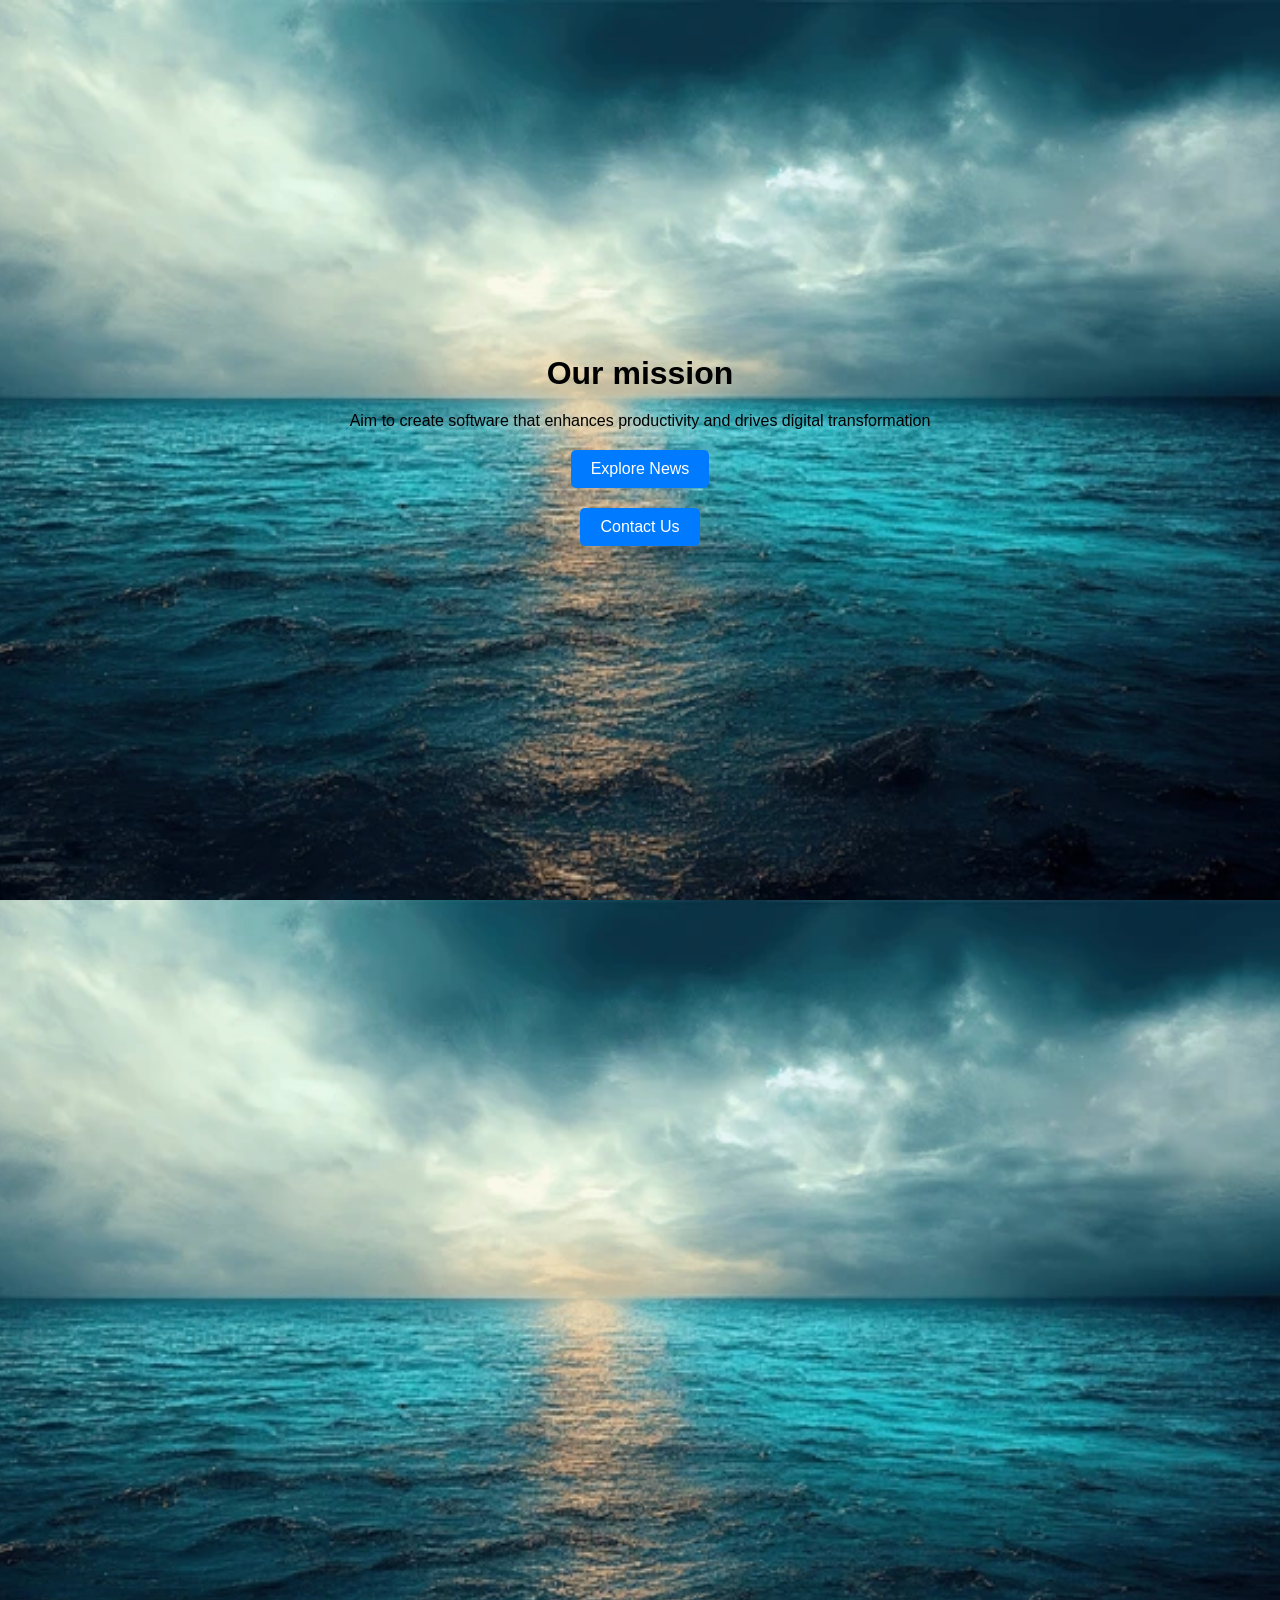
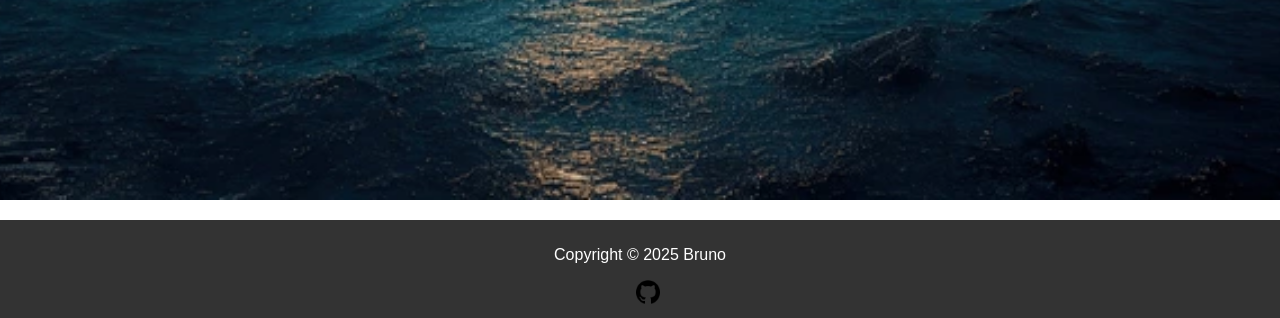
<file: index.html>
<!DOCTYPE html>
<html lang="en">
<head>
    <meta charset="UTF-8">
    <meta name="viewport" content="width=device-width, initial-scale=1.0">
    <title>Background Image with Navbar</title>
    <link rel="stylesheet" href="style.css">
</head>
<body>
    <div class="background">
        <h1 class="intro-title">Our mission</h1>
        <p class="intro-text">Aim to create software that enhances productivity and drives digital transformation</p>
        <a href="news.html" class="cta-button">Explore News</a>
        <a href="contact.html" class="cta-button">Contact Us</a>
    </div>
    <div class="background">
    </div>
    <footer class="footer">
        <p>Copyright &copy 2025 Bruno</p>
        <a href="https://github.com/brunovern/Internet-platforma" target="_blank">
            <img src="img/github.png" alt="GitHub" class="github-icon">
        </a>
    </footer>
</body>
</html>
</file>
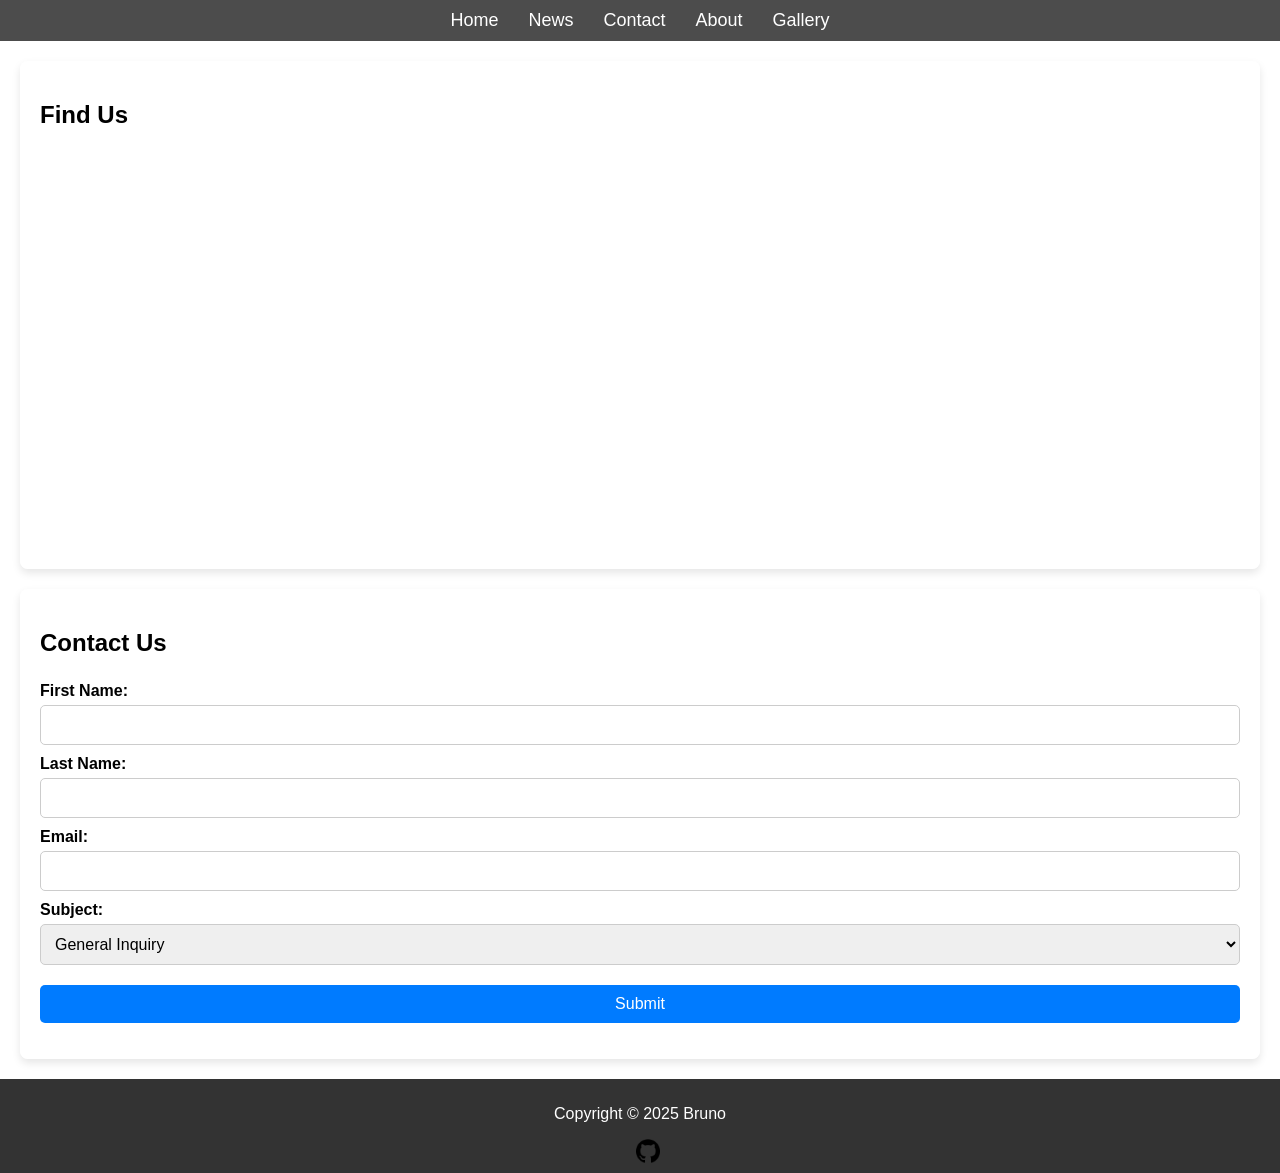
<file: contact.html>
<html lang="en">
<head>
    <meta charset="UTF-8">
    <meta name="viewport" content="width=device-width, initial-scale=1.0">
    <title>Projekt IP</title>
    <link rel="stylesheet" href="style.css">
</head>
<body>
    <header>
        <nav class="navbar">
            <a href="index.html">Home</a>
            <a href="news.html">News</a>
            <a href="contact.html">Contact</a>
            <a href="about.html">About</a>
            <a href="gallery.html">Gallery</a>
        </nav>
    </header>
    <main>
        <section class="map">
            <h2>Find Us</h2>
            <iframe
                src="https://www.google.com/maps/embed?pb=!1m18!1m12!1m3!1d11615.01662502233!2d15.9870102!3d45.8144449!2m3!1f0!2f0!3f0!3m2!1i1024!2i768!4f13.1!3m3!1m2!1s0x4765d60c6f7bc9b3%3A0x5b48796b44a5fa57!2sIlica+1%2C+10000+Zagreb!5e0!3m2!1shr!2shr!4v1674746336809!5m2!1shr!2shr"
                width="600"
                height="450"
                style="border:0;"
                allowfullscreen=""
                loading="lazy">
            </iframe>
        </section>
        
        
        <section class="contact-form">
            <h2>Contact Us</h2>
            <form action="submit_form.php" method="POST">
                <label for="first-name">First Name:</label>
                <input type="text" id="first-name" name="first-name" required>

                <label for="last-name">Last Name:</label>
                <input type="text" id="last-name" name="last-name" required>

                <label for="email">Email:</label>
                <input type="email" id="email" name="email" required>

                <label for="subject">Subject:</label>
                <select id="subject" name="subject">
                    <option value="general">General Inquiry</option>
                    <option value="support">Support</option>
                    <option value="feedback">Feedback</option>
                </select>

                <button type="submit">Submit</button>
            </form>
        </section>
    </main>
    <footer class="footer">
        <p>Copyright &copy 2025 Bruno</p>
        <a href="https://github.com/brunovern/Internet-platforma" target="_blank">
            <img src="img/github.png" alt="GitHub" class="github-icon">
        </a>
    </footer>
</body>
</html>
</file>
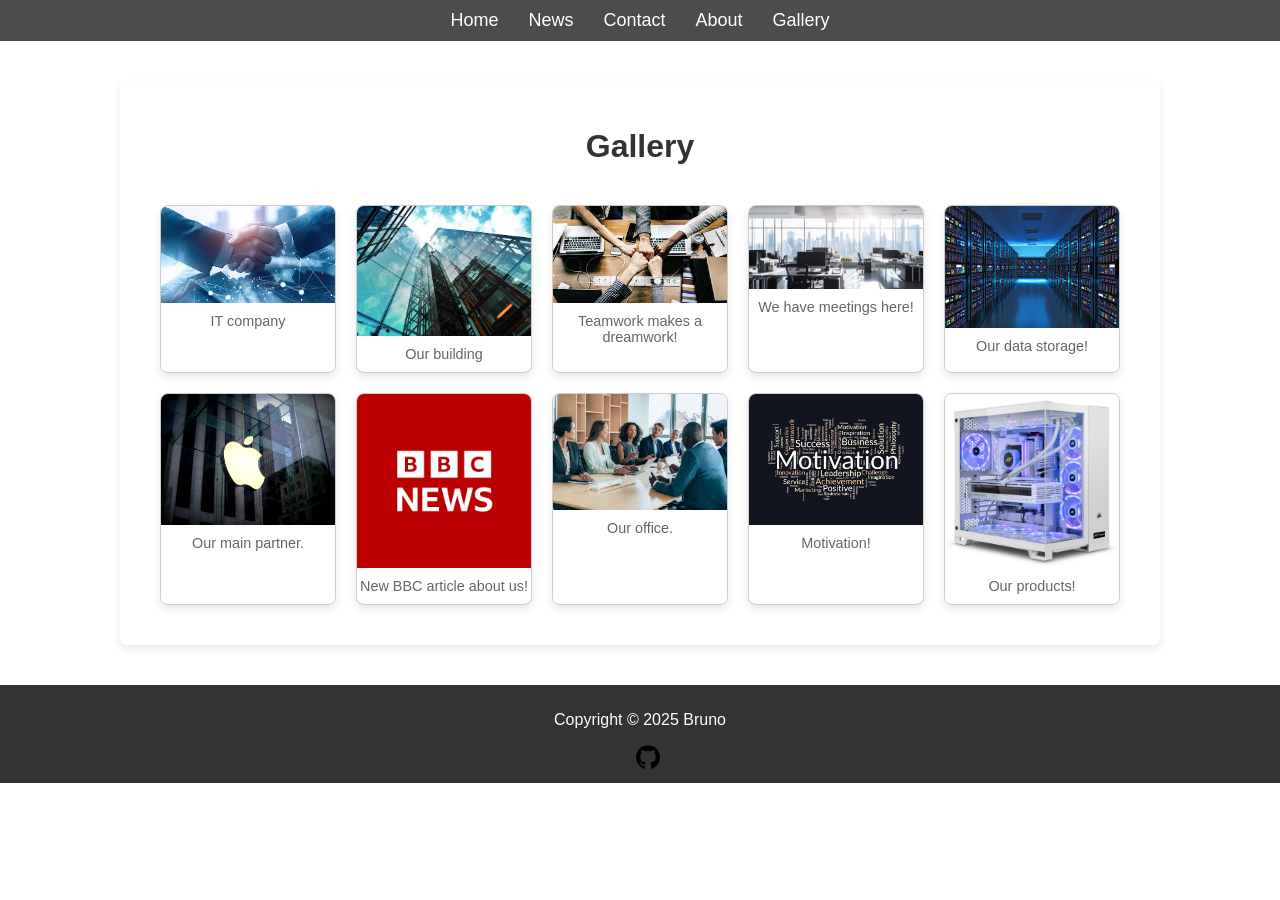
<file: gallery.html>
<!DOCTYPE html>
<html lang="en">
<head>
    <meta charset="UTF-8">
    <meta name="viewport" content="width=device-width, initial-scale=1.0">
    <title>Projekt IP</title>
    <link rel="stylesheet" href="style.css">
</head>
<body>
    <div class="navbar">
        <a href="home.html">Home</a>
        <a href="news.html">News</a>
        <a href="contact.html">Contact</a>
        <a href="about.html">About</a>
        <a href="gallery.html">Gallery</a>
    </div>
    </div>
    <section class="gallery-section">
        <h2 class="gallery-title">Gallery</h2>
        <div class="gallery-container">
            <div class="gallery-item">
                <img src="img/itfirm.jpg" alt="Slika 1">
                <p>IT company</p>
            </div>
            <div class="gallery-item">
                <img src="img/building.jpeg" alt="Slika 2">
                <p>Our building</p>
            </div>
            <div class="gallery-item">
                <img src="img/teamwork.jpg" alt="Slika 3">
                <p>Teamwork makes a dreamwork!</p>
            </div>
            <div class="gallery-item">
                <img src="img/confroom.jpg" alt="Slika 4">
                <p>We have meetings here!</p>
            </div>
            <div class="gallery-item">
                <img src="img/moderndata.jpg" alt="Slika 5">
                <p>Our data storage!</p>
            </div>
            <div class="gallery-item">
                <img src="img/apple.jpg" alt="Slika 6">
                <p>Our main partner.</p>
            </div>
            <div class="gallery-item">
                <img src="img/bbc.jpg" alt="Slika 7">
                <p>New BBC article about us!</p>
            </div>
            <div class="gallery-item">
                <img src="img/office.jpg" alt="Slika 8">
                <p>Our office.</p>
            </div>
            <div class="gallery-item">
                <img src="img/motivation.avif" alt="Slika 9">
                <p>Motivation!</p>
            </div>
            <div class="gallery-item">
                <img src="img/pc.jpg" alt="Slika 10">
                <p>Our products!</p>
            </div>
        </div>
    </section>
    <footer class="footer">
        <p>Copyright &copy 2025 Bruno</p>
        <a href="https://github.com/brunovern/Internet-platforma" target="_blank">
            <img src="img/github.png" alt="GitHub" class="github-icon">
        </a>
    </footer>
</body>
</html>
</file>
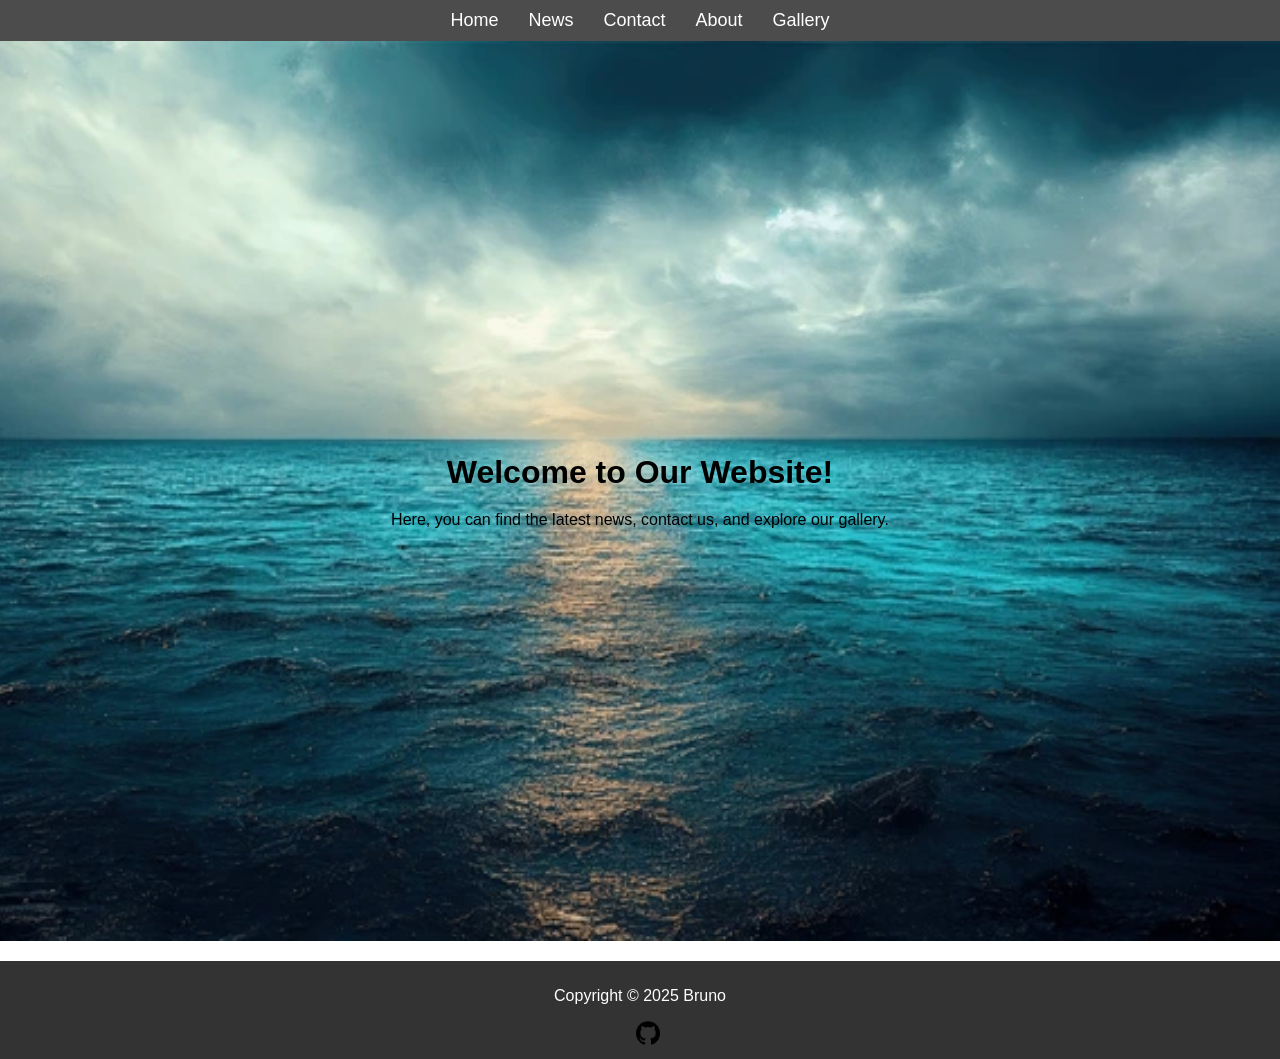
<file: home.html>
<!DOCTYPE html>
<html lang="en">
<head>
    <meta charset="UTF-8">
    <meta name="viewport" content="width=device-width, initial-scale=1.0">
    <title>Projekt IP</title>
    <link rel="stylesheet" href="style.css">
</head>
<body>
    <div class="navbar">
        <a href="home.html">Home</a>
        <a href="news.html">News</a>
        <a href="contact.html">Contact</a>
        <a href="about.html">About</a>
        <a href="gallery.html">Gallery</a>
    </div>
    <div class="background">
        <h1 class="welcome-title">Welcome to Our Website!</h1>
        <p class="welcome-text">Here, you can find the latest news, contact us, and explore our gallery.</p>
    </div>
    <footer class="footer">
        <p>Copyright &copy 2025 Bruno</p>
        <a href="https://github.com/brunovern/Internet-platforma" target="_blank">
            <img src="img/github.png" alt="GitHub" class="github-icon">
        </a>
    </footer>
</body>
</html>
</file>
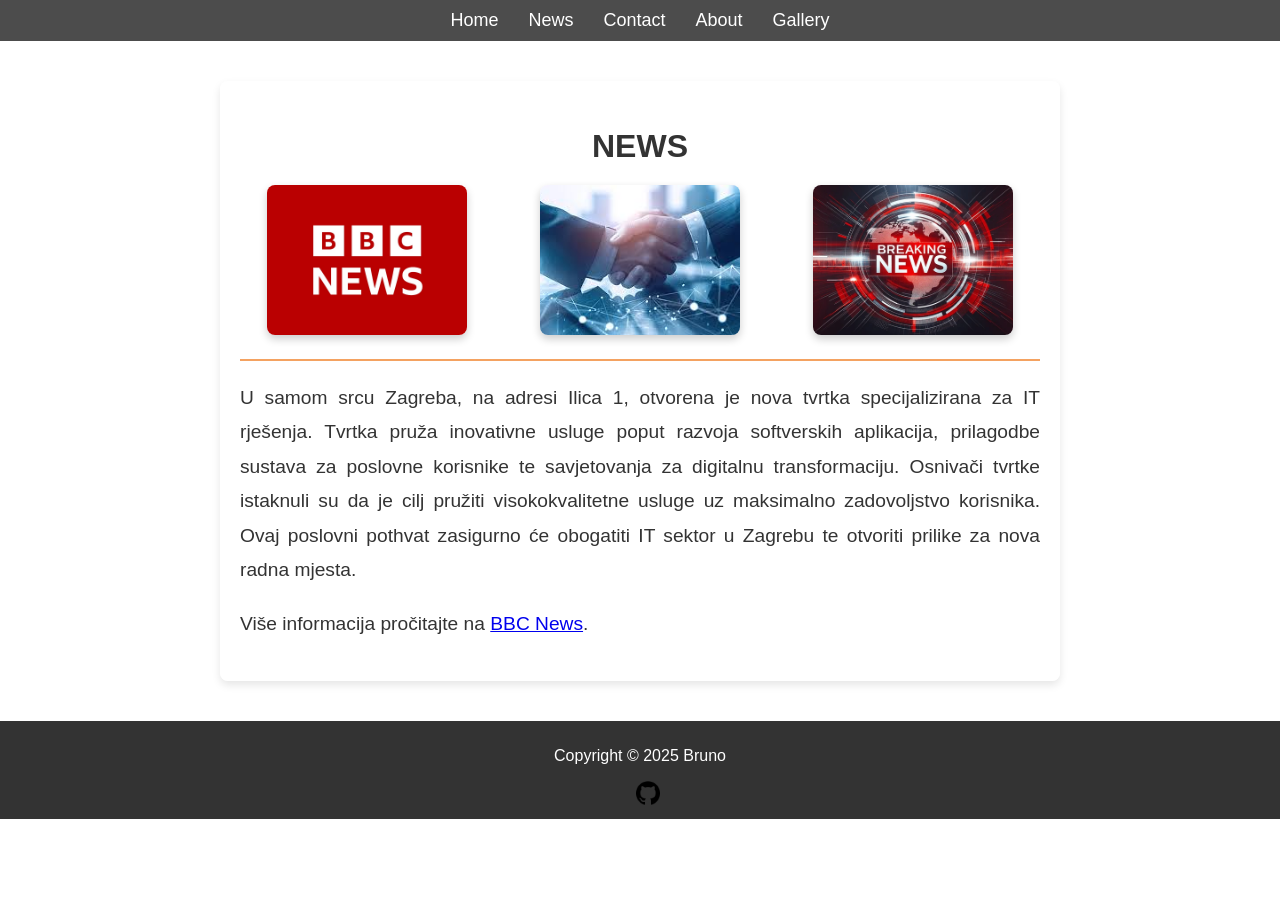
<file: news.html>
<!DOCTYPE html>
<html lang="en">
<head>
    <meta charset="UTF-8">
    <meta name="viewport" content="width=device-width, initial-scale=1.0">
    <title>Background Image with Navbar</title>
    <link rel="stylesheet" href="style.css">
</head>
<body>
    <div class="navbar">
        <a href="home.html">Home</a>
        <a href="news.html">News</a>
        <a href="contact.html">Contact</a>
        <a href="about.html">About</a>
        <a href="gallery.html">Gallery</a>
    </div>
    
    <section class="news-section">
        <h2 class="news-title">NEWS</h2>
        <div class="news-images">
            <div class="image">
                <a href="https://www.bbc.com/news/topics/cwvm77pxm9wt" target="_blank">
                    <img src="img/bbc.jpg" alt="Slika 1">
                </a>
            </div>
            <div class="image">
                <img src="img/itfirm.jpg" alt="Slika 2">
            </div>
            <div class="image">
                <img src="img/news.webp" alt="Slika 3">
            </div>
        </div>
        <hr class="divider">
        <div class="news-text">
            <p>
                U samom srcu Zagreba, na adresi Ilica 1, otvorena je nova tvrtka specijalizirana za IT rješenja. 
                Tvrtka pruža inovativne usluge poput razvoja softverskih aplikacija, prilagodbe sustava za poslovne korisnike 
                te savjetovanja za digitalnu transformaciju. Osnivači tvrtke istaknuli su da je cilj pružiti visokokvalitetne usluge 
                uz maksimalno zadovoljstvo korisnika. Ovaj poslovni pothvat zasigurno će obogatiti IT sektor u Zagrebu 
                te otvoriti prilike za nova radna mjesta.
            </p>
            <p>
                Više informacija pročitajte na 
                <a href="https://www.bbc.com/news/topics/cwvm77pxm9wt" target="_blank">BBC News</a>.
            </p>
        </div>
    </section>
    </div>
    <footer class="footer">
        <p>Copyright &copy 2025 Bruno</p>
        <a href="https://github.com/brunovern/Internet-platforma" target="_blank">
            <img src="img/github.png" alt="GitHub" class="github-icon">
        </a>
    </footer>

</body>
</html>
</file>
<file: style.css>
body {
    margin: 0;
    padding: 0;
    box-sizing: border-box;
    font-family: Arial, sans-serif;
}

.background {
    background-image: url('img/background.webp');
    background-size: cover;
    background-position: center;
    height: 100vh;
    display: flex;
    flex-direction: column;
    justify-content: center;
    align-items: center;
    text-align: center;
}

.intro-title, .intro-text, .welcome-title, .welcome-text {
    text-align: center;
    margin: 0 auto;
    padding: 10px;
}

.cta-button {
    margin: 10px;
    padding: 10px 20px;
    font-size: 16px;
    color: white;
    background-color: #007bff;
    border: none;
    border-radius: 5px;
    text-decoration: none;
    cursor: pointer;
    transition: background-color 0.3s ease;
}

.cta-button:hover {
    background-color: #0056b3;
}

.navbar {
    background-color: rgba(0, 0, 0, 0.7);
    display: flex;
    justify-content: center;
    padding: 10px 0;
}

.navbar a {
    text-decoration: none;
    color: white;
    margin: 0 15px;
    font-size: 18px;
    transition: color 0.3s;
}

.navbar a:hover {
    color: #f4a261;
}

.footer {
    background-color: rgba(0, 0, 0, 0.8);
    color: white;
    text-align: center;
    padding: 10px 0;
    position: relative;
    bottom: 0;
    width: 100%;
}

.footer a {
    text-decoration: none;
    color: white;
    margin-left: 10px;
    display: inline-flex;
    align-items: center;
}

.github-icon {
    width: 24px;
    height: 24px;
    margin-left: 5px;
    vertical-align: middle;
}

section {
    margin: 20px;
    padding: 20px;
    background-color: rgba(255, 255, 255, 0.9);
    border-radius: 8px;
    box-shadow: 0 4px 8px rgba(0, 0, 0, 0.1);
}

.map iframe {
    width: 100%;
    height: 400px;
    border: none;
    border-radius: 8px;
}

.contact-form h2 {
    margin-bottom: 15px;
}

form {
    display: flex;
    flex-direction: column;
}

label {
    margin-top: 10px;
    font-weight: bold;
}

input, select {
    margin-top: 5px;
    padding: 10px;
    font-size: 16px;
    border: 1px solid #ccc;
    border-radius: 5px;
    width: 100%;
    box-sizing: border-box;
}

input:focus, select:focus {
    outline: none;
    border-color: #007bff;
}

button {
    margin-top: 20px;
    padding: 10px 15px;
    font-size: 16px;
    color: white;
    background-color: #007bff;
    border: none;
    border-radius: 5px;
    cursor: pointer;
    transition: background-color 0.3s ease;
}

button:hover {
    background-color: #0056b3;
}


.footer {
    margin-top: 20px;
}
.header {
    text-align: center;
    padding: 30px 20px;
    background-color: rgba(255, 255, 255, 0.9);
    color: #333;
    margin-top: 20px; 
    border-radius: 8px;
    box-shadow: 0 4px 8px rgba(0, 0, 0, 0.1);
}

.header h1 {
    margin: 0;
    font-size: 2.5em;
    color: #f4a261;
}


.content {
    display: flex;
    justify-content: space-between;
    align-items: flex-start;
    margin: 20px;
    padding: 20px;
    background-color: rgba(255, 255, 255, 0.9);
    border-radius: 8px;
    box-shadow: 0 4px 8px rgba(0, 0, 0, 0.1);
}

.video-container {
    flex: 1;
    margin-right: 20px;
}

.video-container video {
    width: 100%;
    height: auto;
    border-radius: 8px;
    box-shadow: 0 4px 8px rgba(0, 0, 0, 0.2);
}

.text-container {
    flex: 1;
    padding: 20px;
    background-color: rgba(245, 245, 245, 0.95);
    border-radius: 8px;
    box-shadow: 0 4px 8px rgba(0, 0, 0, 0.1);
}

.text-container p {
    font-size: 1.1em;
    line-height: 1.6;
    color: #333;
}

.news-section {
    margin: 40px auto;
    padding: 20px;
    text-align: center;
    background-color: rgba(255, 255, 255, 0.9);
    border-radius: 8px;
    box-shadow: 0 4px 8px rgba(0, 0, 0, 0.1);
    max-width: 800px;
}

.news-title {
    font-size: 2em;
    color: #333;
    margin-bottom: 20px;
}


.news-images {
    display: flex;
    justify-content: space-around;
    align-items: center;
    gap: 20px;
    flex-wrap: wrap; 
}

.news-images .image img {
    width: 200px;
    height: 150px;
    object-fit: cover;
    border-radius: 8px;
    box-shadow: 0 4px 8px rgba(0, 0, 0, 0.2);
}

.divider {
    margin: 20px 0;
    border: none;
    height: 2px;
    background-color: #f4a261;
    width: 100%;
}

.news-text p {
    font-size: 1.2em;
    line-height: 1.8;
    color: #333;
    text-align: justify;
}
.gallery-section {
    margin: 40px auto;
    padding: 20px;
    text-align: center;
    background-color: rgba(255, 255, 255, 0.9);
    border-radius: 8px;
    box-shadow: 0 4px 8px rgba(0, 0, 0, 0.1);
    max-width: 1000px;
}

.gallery-title {
    font-size: 2em;
    color: #333;
    margin-bottom: 20px;
}

.gallery-container {
    display: grid;
    grid-template-columns: repeat(auto-fill, minmax(150px, 1fr));
    gap: 20px;
    padding: 20px;
}

.gallery-item {
    border: 1px solid #ccc;
    border-radius: 8px;
    overflow: hidden;
    background-color: #fff;
    text-align: center;
    box-shadow: 0 4px 8px rgba(0, 0, 0, 0.1);
    transition: transform 0.3s;
}

.gallery-item:hover {
    transform: scale(1.05);
}

.gallery-item img {
    width: 100%;
    height: auto;
    display: block;
}

.gallery-item p {
    margin: 10px 0;
    font-size: 0.9em;
    color: #666;
}
</file>
